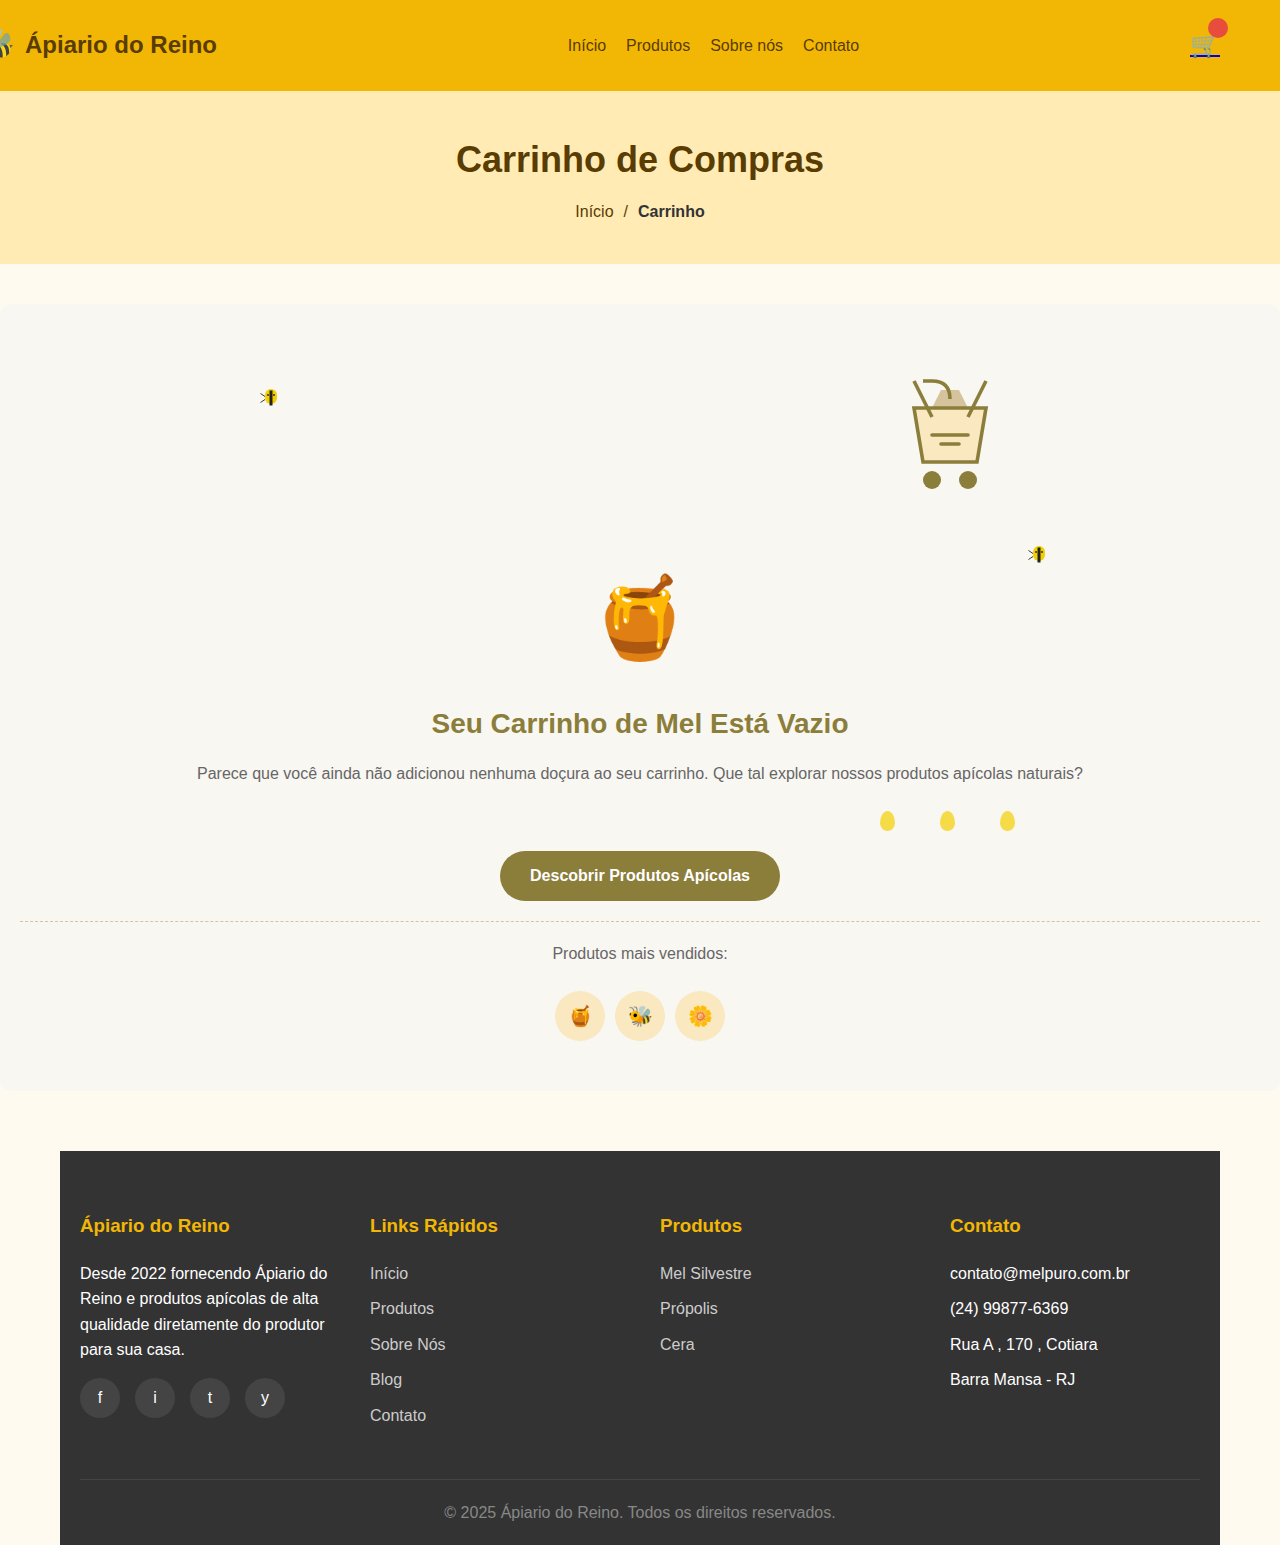
<file: carrinho.html>
<!DOCTYPE html>
<html lang="pt-BR">
<head>
    <meta charset="UTF-8">
    <meta name="viewport" content="width=device-width, initial-scale=1.0">
    <link rel="stylesheet" href="./public/assets/style.css">
    <link rel="stylesheet" href="./public/assets/carrinho_vazio.css">
    <script src="./public/script/whatsapp_checkout.js" defer></script>
    <script src="./public/script/carrinho.js" defer></script>
    <script src="./public/script/add_check.js" defer></script>
    <title>Carrinho de Compras - Ápiario do Reino</title>
</head>
<body>
    <header>
        <div class="container">
            <nav>
                <a href="index.html" class="logo">
                    <span class="logo-icon">🐝</span>
                    <span>Ápiario do Reino</span>
                </a>
                <ul class="nav-links">
                    <li><a href="index.html">Início</a></li>
                    <li><a href="produto.html">Produtos</a></li>
                    <li><a href="sobre.html">Sobre nós</a></li>
                    <li><a href="contatos.html">Contato</a></li>
                </ul>
                <div class="cart-icon">
                    <a href="carrinho.html">🛒</a>
                    <span class="cart-count"></span>
                </div>
            </nav>
        </div>
    </header>

    <section class="page-header">
        <div class="container">
            <h1>Carrinho de Compras</h1>
            <ul class="breadcrumb">
                <li><a href="index.html">Início</a></li>
                <li class="separator">/</li>
                <li class="current">Carrinho</li>
            </ul>
        </div>
    </section>

    <div class="cart-empty">
        <div class="bee-decoration" style="top: 10%; left: 20%;"></div>
        <div class="bee-decoration" style="top: 30%; left: 80%;"></div>
        
        <div class="empty-cart-image"></div>
        <div class="cart-empty-icon">🍯</div>
        
        <h2>Seu Carrinho de Mel Está Vazio</h2>
        <p>Parece que você ainda não adicionou nenhuma doçura ao seu carrinho. Que tal explorar nossos produtos apícolas naturais?</p>
        
        <div class="honey-drops">
            <div class="honey-drop"></div>
            <div class="honey-drop"></div>
            <div class="honey-drop"></div>
        </div>
        
        <a href="produto.html" class="explore-button">Descobrir Produtos Apícolas</a>
        
        <div class="suggestions-after-empty">
            <p>Produtos mais vendidos:</p>
            <div style="display: flex; gap: 10px; justify-content: center; margin-top: 15px;">
                <div style="border-radius: 50%; width: 50px; height: 50px; background-color: #f9e8c0; display: flex; align-items: center; justify-content: center; font-size: 20px;">🍯</div>
                <div style="border-radius: 50%; width: 50px; height: 50px; background-color: #f9e8c0; display: flex; align-items: center; justify-content: center; font-size: 20px;">🐝</div>
                <div style="border-radius: 50%; width: 50px; height: 50px; background-color: #f9e8c0; display: flex; align-items: center; justify-content: center; font-size: 20px;">🌼</div>
            </div>
        </div>
    </div>


    <div class="container">
        <!-- Cart with Items -->
        <div class="cart-container">
            <div class="cart-header">
                <div>Produto</div>
                <div>Descrição</div>
                <div>Preço</div>
                <div>Quantidade</div>
                <div>Subtotal</div>
                <div></div>
            </div>
            <div class="cart-items">
            </div>

        <!-- Cart Summary -->
        <div class="cart-summary">
            <h2 class="summary-title">Resumo da Compra</h2>
            <div class="summary-row">
                <div class="cart-summary">
                        <div class="summary-row">
                            <div class="summary-label">Subtotal (0 itens)</div>
                        </div>
                    </div>
                <div class="summary-value">R$ 0,00</div>
            </div>
            <div class="summary-row">
                <div class="summary-label">Frete</div>
                <div class="summary-value">Calculado no checkout</div>
            </div>
            <div class="summary-row summary-total">
                <div class="summary-label">Total</div>
                <div class="summary-value">R$ 0,00</div>
            </div>
            <button class="checkout-btn">Finalizar Compra</button>
            
            <div class="coupon-section">
                <h3 class="coupon-title">Cupom de Desconto</h3>
                <p>Se você tem um cupom de desconto, aplique-o abaixo.</p>
                <div class="coupon-form">
                    <input type="text" class="coupon-input" placeholder="Código do cupom">
                    <button class="apply-coupon">Aplicar</button>
                </div>
            </div>
        </div>

        <!-- You May Also Like Section -->
        <section class="suggestions">
            <h2 class="suggestions-title">Você Também Pode Gostar</h2>
            <div class="suggestions-grid">
                <div class="product-card">
                    <div class="product-img">
                        <img src="public/assets/mel.jpg" alt="Mel de Laranjeira">
                    </div>
                    <div class="product-content">
                        <div class="product-category">Mel</div>
                        <h3 class="product-title">Mel Silvestre 500 gr</h3>
                        <div class="price">R$ 25,00</div>
                        <button class="add-to-cart">Adicionar ao Carrinho</button>
                    </div>
                </div>
              <!---  <div class="product-card">
                    <div class="product-img">
                        <img src="/api/placeholder/160/160" alt="Kit Mel e Própolis">
                    </div>
                    <div class="product-content">
                        <div class="product-category">Kit</div>
                        <h3 class="product-title">Kit Mel e Própolis</h3>
                        <div class="price">R$ 75,90</div>
                        <button class="add-to-cart">Adicionar ao Carrinho</button>
                    </div>
                </div>-->
                <div class="product-card">
                    <div class="product-img">
                        <img src="public/assets/propolis_2.avif" alt="Própolis Verde">
                    </div>
                    <div class="product-content">
                        <div class="product-category">Própolis</div>
                        <h3 class="product-title">Extrato de Própolis 20 ml</h3>
                        <div class="price">R$ 12,00</div>
                        <button class="add-to-cart">Adicionar ao Carrinho</button>
                    </div>
                </div>
                <div class="product-card">
                    <div class="product-img">
                        <img src="public/assets/mel_em_favo.jpg" alt="Mel com Favo">
                    </div>
                    <div class="product-content">
                        <div class="product-category">Mel</div>
                        <h3 class="product-title">Mel com Favo 500 gr</h3>
                        <div class="price">R$ 30,00</div>
                        <button class="add-to-cart">Adicionar ao Carrinho</button>
                    </div>
                </div>
            </div>
        </section>
    </div>

    <footer>
        <div class="container">
            <div class="footer-content">
                <div class="footer-col">
                    <h3>Ápiario do Reino</h3>
                    <p>Desde 2022 fornecendo Ápiario do Reino e produtos apícolas de alta qualidade diretamente do produtor para sua casa.</p>
                    <div class="social-links">
                        <a href="#" class="social-icon">f</a>
                        <a href="https://www.instagram.com/apiario_do_reino?igsh=MTNwaXFlam90Y3Zubw==" class="social-icon">i</a>
                        <a href="#" class="social-icon">t</a>
                        <a href="#" class="social-icon">y</a>
                    </div>
                </div>
                <div class="footer-col">
                    <h3>Links Rápidos</h3>
                    <ul class="footer-links">
                        <li><a href="index.html">Início</a></li>
                        <li><a href="produto.html">Produtos</a></li>
                        <li><a href="sobre.html">Sobre Nós</a></li>
                        <li><a href="#">Blog</a></li>
                        <li><a href="contatos.html">Contato</a></li>
                    </ul>
                </div>
                <div class="footer-col">
                    <h3>Produtos</h3>
                    <ul class="footer-links">
                        <li><a href="#">Mel Silvestre</a></li>
                      <!--  <li><a href="#">Mel de Laranjeira</a></li>-->
                        <li><a href="#">Própolis</a></li>
                       <li><a href="#">Cera</a></li>
                      <!--  <li><a href="#">Geleia Real</a></li>-->
                    </ul>
                </div>
                <div class="footer-col">
                    <h3>Contato</h3>
                    <ul class="footer-links">
                        <li>contato@melpuro.com.br</li>
                        <li>(24) 99877-6369</li>
                        <li>Rua A , 170 , Cotiara</li>
                        <li>Barra Mansa  - RJ</li>
                    </ul>
                </div>
            </div>
            <div class="copyright">
                &copy; 2025 Ápiario do Reino. Todos os direitos reservados.
            </div>
        </div>
    </footer>
</body>
</html>
</file>
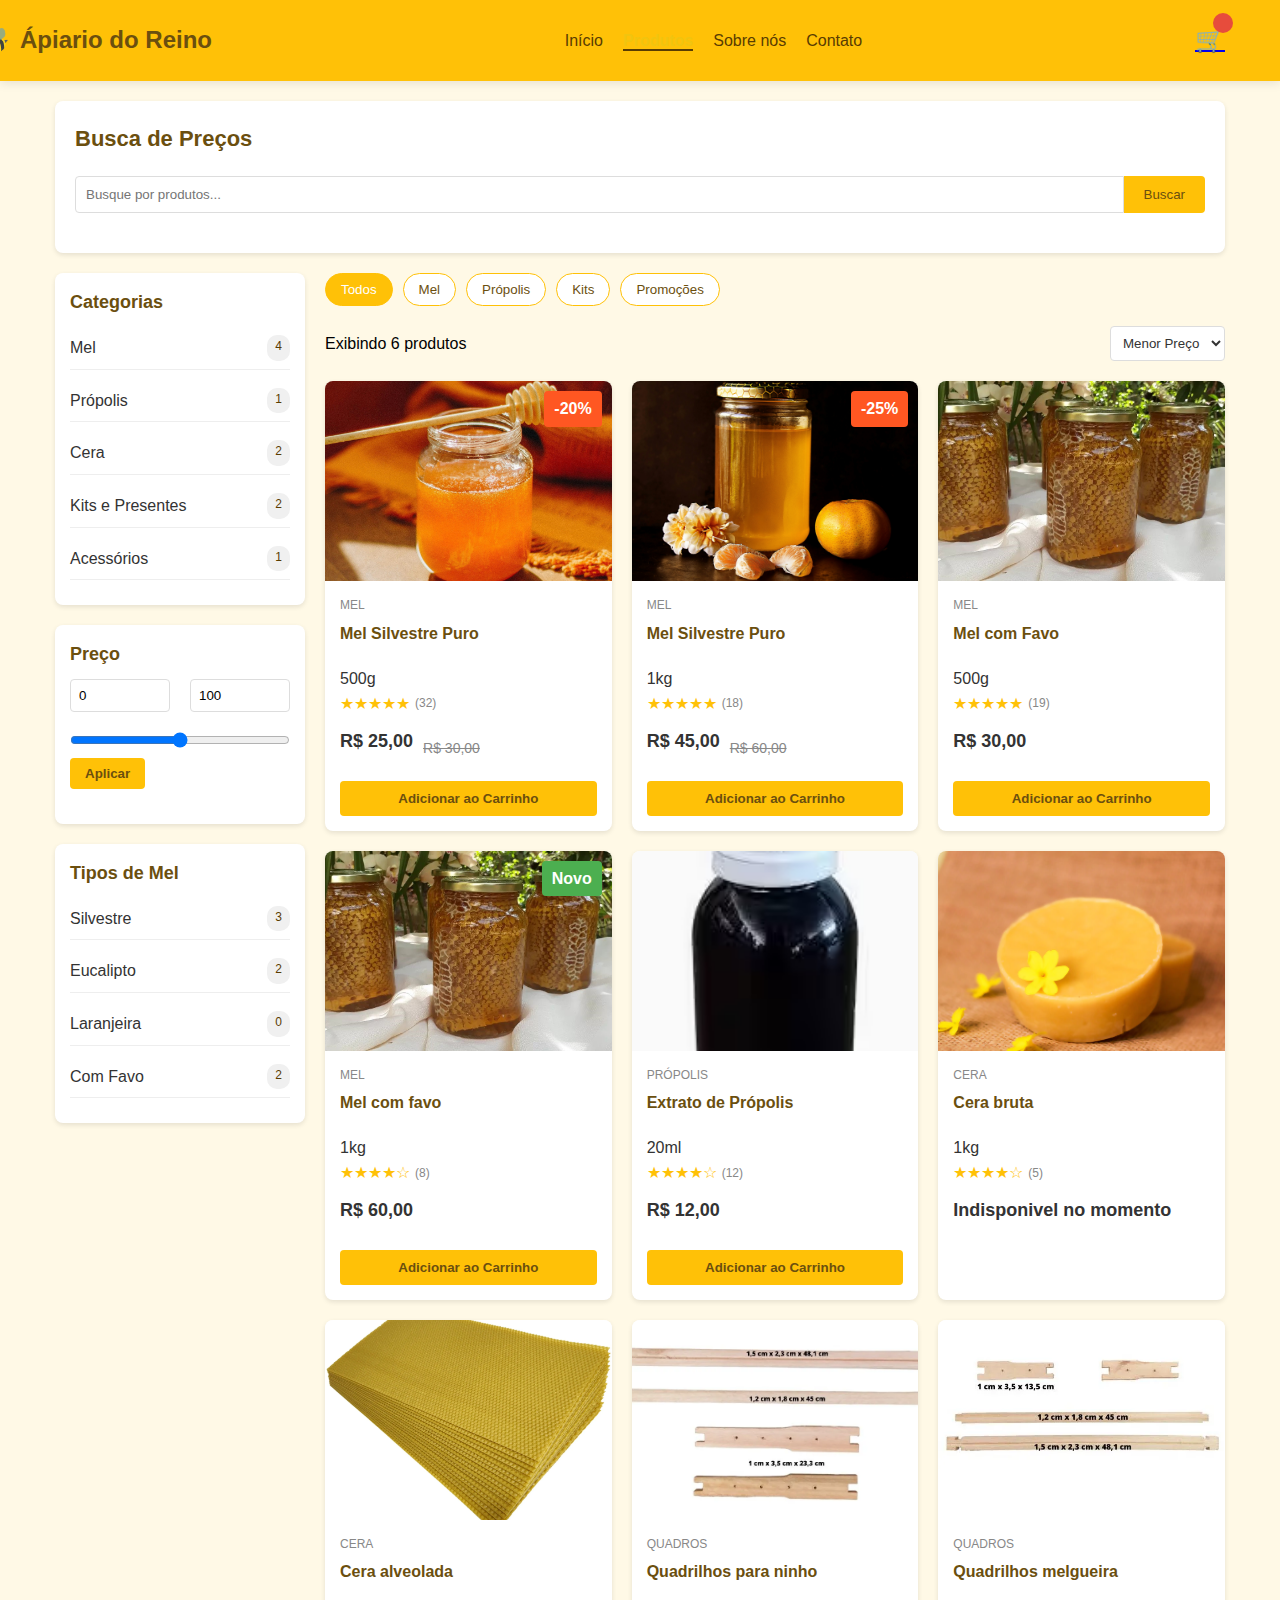
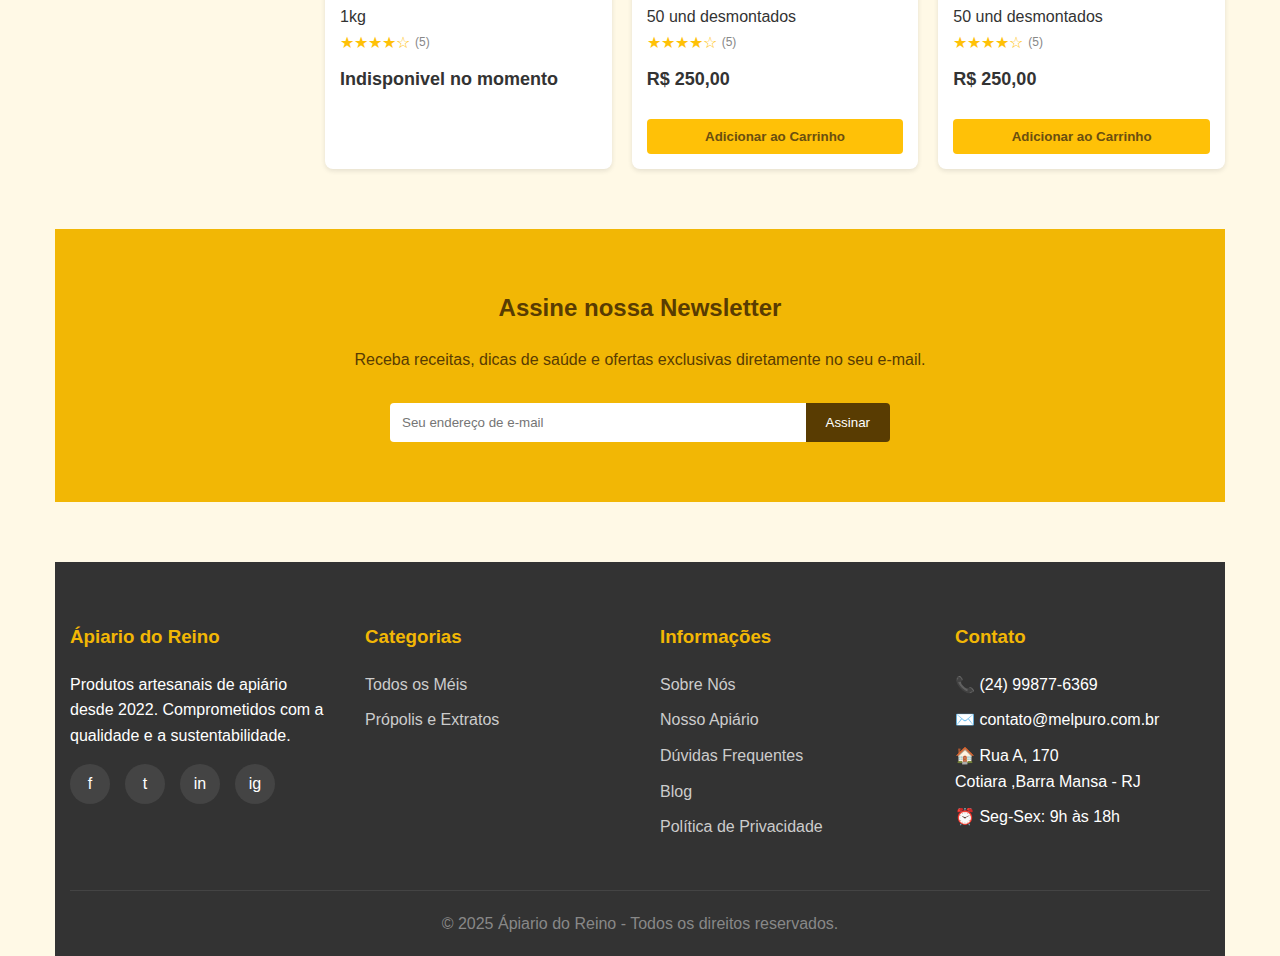
<file: produto.html>
<!DOCTYPE html>
<html lang="pt-BR">

<head>
    <meta charset="UTF-8">
    <meta name="viewport" content="width=device-width, initial-scale=1.0">
    <link rel="stylesheet" href="./public/assets/style.css">
    <link rel="stylesheet" href="./public/assets/page_produto.css">
    <script src="./public/script/carrinho.js" defer></script>
    <script src="./public/script/add_check.js" defer></script>
    <script src="./public/script/busca_produto.js" defer></script>
    <script src="./public/script/filtro_preço.js" defer></script>
    <title>Produtos - Ápiario do Reino</title>
</head>

<body>
    <header>
        <div class="container">
            <nav>
                <div class="logo">
                    <span class="logo-icon">🐝</span>
                    <span>Ápiario do Reino</span>
                </div>
                <ul class="nav-links">
                    <li><a href="index.html">Início</a></li>
                    <li><a href="#" class="active">Produtos</a></li>
                    <li><a href="sobre.html">Sobre nós</a></li>
                    <li><a href="contatos.html">Contato</a></li>
                </ul>
                <div class="cart-icon">
                    <a href="carrinho.html">🛒</a>
                    <span class="cart-count">0</span>
                </div>
            </nav>
        </div>
    </header>
        
    <!-- Main Content -->
    <div class="container">
        <div class="search-section">
            <div class="search-header">
                <h1 class="search-title">Busca de Preços</h1>
            </div>
            <div class="search-bar">
                <input type="text" class="search-input" placeholder="Busque por produtos...">
                <button class="search-button">Buscar</button>
            </div>
        </div>
        
        <div class="content-with-sidebar">
            <!-- Sidebar -->
            <div class="sidebar">
                <div class="sidebar-section">
                    <h2 class="sidebar-title">Categorias</h2>
                    <ul class="category-list">
                        <li class="category-item">
                            <span>Mel</span>
                            <span class="category-count">4</span>
                        </li>
                        <li class="category-item">
                            <span>Própolis</span>
                            <span class="category-count">1</span>
                        </li>
                        <li class="category-item">
                            <span>Cera</span>
                            <span class="category-count">2</span>
                        </li>
                        <li class="category-item">
                            <span>Kits e Presentes</span>
                            <span class="category-count">2</span>
                        </li>
                        <li class="category-item">
                            <span>Acessórios</span>
                            <span class="category-count">1</span>
                        </li>
                    </ul>
                </div>
                
                <div class="sidebar-section">
                    <h2 class="sidebar-title">Preço</h2>
                    <div class="price-range">
                        <div class="price-inputs">
                            <input type="number" class="price-input" placeholder="R$ Min">
                            <input type="number" class="price-input" placeholder="R$ Max">
                        </div>
                        <input type="range" class="price-slider" min="0" max="100" value="50">
                        <button class="apply-button">Aplicar</button>
                    </div>
                </div>
                
                <div class="sidebar-section">
                    <h2 class="sidebar-title">Tipos de Mel</h2>
                    <ul class="category-list">
                        <li class="category-item">
                            <span>Silvestre</span>
                            <span class="category-count">3</span>
                        </li>
                        <li class="category-item">
                            <span>Eucalipto</span>
                            <span class="category-count">2</span>
                        </li>
                        <li class="category-item">
                            <span>Laranjeira</span>
                            <span class="category-count">0</span>
                        </li>
                        <li class="category-item">
                            <span>Com Favo</span>
                            <span class="category-count">2</span>
                        </li>
                    </ul>
                </div>
            </div>
            
            <!-- Main Content -->
            <div class="main-content">
                <div class="filter-section">
                    <button class="filter-button active">Todos</button>
                    <button class="filter-button">Mel</button>
                    <button class="filter-button">Própolis</button>
                    <button class="filter-button">Kits</button>
                    <button class="filter-button">Promoções</button>
                </div>
                
                <div style="display: flex; justify-content: space-between; align-items: center; margin-bottom: 20px;">
                    <span style="color: black;">Exibindo 6 produtos</span>
                    <select class="sort-select">
                        <option value="price-asc">Menor Preço</option>
                        <option value="price-desc">Maior Preço</option>
                        <option value="name-asc">Nome (A-Z)</option>
                        <option value="name-desc">Nome (Z-A)</option>
                        <option value="rating">Avaliações</option>
                    </select>
                </div>
                
                <div class="results-grid">
                    <!-- Product 1 -->
                    <div class="product-card">
                        <div class="discount-badge">-20%</div>
                        <img src="public/assets/mel.jpg" alt="Mel Silvestre" class="product-image">
                        <div class="product-details">
                            <div class="product-category">MEL</div>
                            <h3 class="product-title">Mel Silvestre Puro</h3>
                            <div>500g</div>
                            <div class="product-rating">
                                <div class="stars">★★★★★</div>
                                <div class="rating-count">(32)</div>
                            </div>
                            <div class="product-price">
                                <div class="price">R$ 25,00</div>
                                <div class="old-price">R$ 30,00</div>
                            </div>
                            <button class="add-to-cart">Adicionar ao Carrinho</button>
                        </div>
                    </div>
                    
                    <!-- Product 2 -->
                    <div class="product-card">
                        <div class="discount-badge">-25%</div>
                        <img src="public/assets/mel_1kg.jpg" alt="Mel Silvestre Premium" class="product-image">
                        <div class="product-details">
                            <div class="product-category">MEL</div>
                            <h3 class="product-title">Mel Silvestre Puro</h3>
                            <div>1kg</div>
                            <div class="product-rating">
                                <div class="stars">★★★★★</div>
                                <div class="rating-count">(18)</div>
                            </div>
                            <div class="product-price">
                                <div class="price">R$ 45,00</div>
                                <div class="old-price">R$ 60,00</div>
                            </div>
                            <button class="add-to-cart">Adicionar ao Carrinho</button>
                        </div>
                    </div>
                    
                    <!-- Product 3 -->
                    <div class="product-card">
                        <img src="public/assets/mel_em_favo.jpg" alt="Mel com Favo" class="product-image">
                        <div class="product-details">
                            <div class="product-category">MEL</div>
                            <h3 class="product-title">Mel com Favo</h3>
                            <div>500g</div>
                            <div class="product-rating">
                                <div class="stars">★★★★★</div>
                                <div class="rating-count">(19)</div>
                            </div>
                            <div class="product-price">
                                <div class="price">R$ 30,00</div>
                            </div>
                            <button class="add-to-cart">Adicionar ao Carrinho</button>
                        </div>
                    </div>
                    
                    
                    <!-- Product 4 -->
                    <div class="product-card">
                        <div class="new-badge">Novo</div>
                        <img src="public/assets/mel_em_favo.jpg" alt="Mel com favo 1kg" class="product-image">
                        <div class="product-details">
                            <div class="product-category">MEL</div>
                            <h3 class="product-title">Mel com favo</h3>
                            <div>1kg</div>
                            <div class="product-rating">
                                <div class="stars">★★★★☆</div>
                                <div class="rating-count">(8)</div>
                            </div>
                            <div class="product-price">
                                <div class="price">R$ 60,00</div>
                            </div>
                            <button class="add-to-cart">Adicionar ao Carrinho</button>
                        </div>
                    </div>

                               <!-- Product 5 -->
                    <div class="product-card">
                        <img src="public/assets/propolis_2.avif" alt="Própolis" class="product-image">
                        <div class="product-details">
                            <div class="product-category">PRÓPOLIS</div>
                            <h3 class="product-title">Extrato de Própolis</h3>
                            <div>20ml</div>
                            <div class="product-rating">
                                <div class="stars">★★★★☆</div>
                                <div class="rating-count">(12)</div>
                            </div>
                            <div class="product-price">
                                <div class="price">R$ 12,00</div>
                            </div>
                            <button class="add-to-cart">Adicionar ao Carrinho</button>
                        </div>
                    </div>
                    
                    <!-- Product 6 -->
                    <div class="product-card">
                        <img src="public/assets/cera_bruta_2.webp" alt="Cera bruta" class="product-image">
                        <div class="product-details">
                            <div class="product-category">CERA</div>
                            <h3 class="product-title">Cera bruta</h3>
                            <div>1kg</div>
                            <div class="product-rating">
                                <div class="stars">★★★★☆</div>
                                <div class="rating-count">(5)</div>
                            </div>
                            <div class="product-price">
                                <div class="price">Indisponivel no momento</div>
                            </div>
                          <!--- <button class="add-to-cart">Adicionar ao Carrinho</button> -->
                        </div>
                    </div>
                    <div class="product-card">
                        <img src="public/assets/cera_aveolada.webp" alt="Cera alveolada" class="product-image">
                        <div class="product-details">
                            <div class="product-category">CERA</div>
                            <h3 class="product-title">Cera alveolada</h3>
                            <div>1kg</div>
                            <div class="product-rating">
                                <div class="stars">★★★★☆</div>
                                <div class="rating-count">(5)</div>
                            </div>
                            <div class="product-price">
                                <div class="price">Indisponivel no momento</div>
                            </div>
                          <!---  <button class="add-to-cart">Adicionar ao Carrinho</button>-->
                        </div>
                    </div>
                    <div class="product-card">
                        <img src="public/assets/quadrilhos_ninho.webp" alt="Quadrilhos" class="product-image">
                        <div class="product-details">
                            <div class="product-category">QUADROS</div>
                            <h3 class="product-title">Quadrilhos para ninho</h3>
                            <div>50 und desmontados</div>
                            <div class="product-rating">
                                <div class="stars">★★★★☆</div>
                                <div class="rating-count">(5)</div>
                            </div>
                            <div class="product-price">
                                <div class="price">R$ 250,00</div>
                            </div>
                            <button class="add-to-cart">Adicionar ao Carrinho</button>
                    </div>
                </div> 
                <div class="product-card">
                    <img src="public/assets/quadrilhos_melgueira.webp" alt="Quadrilhos" class="product-image">
                    <div class="product-details">
                        <div class="product-category">QUADROS</div>
                        <h3 class="product-title">Quadrilhos melgueira</h3>
                        <div>50 und desmontados</div>
                        <div class="product-rating">
                            <div class="stars">★★★★☆</div>
                            <div class="rating-count">(5)</div>
                        </div>
                        <div class="product-price">
                            <div class="price">R$ 250,00</div>
                        </div>
                        <button class="add-to-cart">Adicionar ao Carrinho</button>
                </div>
            </div> 
                <!-- Pagination -->
                <!-- <div class="pagination">
                    <button class="pagination-button active">1</button>
                    <button class="pagination-button">2</button>
                    <button class="pagination-button">3</button>
                    <button class="pagination-button">></button>
                </div> -->
            </div>
        </div>
    </div>

        <!-- Seção Newsletter -->
        <section class="newsletter">
            <div class="container">
                <h2>Assine nossa Newsletter</h2>
                <p>Receba receitas, dicas de saúde e ofertas exclusivas diretamente no seu e-mail.</p>
                <form class="newsletter-form">
                    <input type="email" class="newsletter-input" placeholder="Seu endereço de e-mail">
                    <button type="submit" class="newsletter-btn">Assinar</button>
                </form>
            </div>
        </section>

        <footer>
            <div class="container">
                <div class="footer-content">
                    <div class="footer-col">
                        <h3>Ápiario do Reino</h3>
                        <p>Produtos artesanais de apiário desde 2022. Comprometidos com a qualidade e a sustentabilidade.</p>
                        <div class="social-links">
                            <a href="#" class="social-icon">f</a>
                            <a href="#" class="social-icon">t</a>
                            <a href="#" class="social-icon">in</a>
                            <a href="https://www.instagram.com/apiario_do_reino?igsh=MTNwaXFlam90Y3Zubw==" class="social-icon">ig</a>
                        </div>
                    </div>
                    <div class="footer-col">
                        <h3>Categorias</h3>

                        <ul class="footer-links">
                            <li><a href="produto.html">Todos os Méis</a></li>
                            <li><a href="produto.html">Própolis e Extratos</a></li>
                            <!---<li><a href="#">Pólen e Geleia Real</a></li>--->
                            <!---<li><a href="#">Kits e Presentes</a></li>--->
                        </ul>
                    </div>
                    <div class="footer-col">
                        <h3>Informações</h3>
                        <ul class="footer-links">
                            <li><a href="sobre.html">Sobre Nós</a></li>
                            <li><a href="sobre.html">Nosso Apiário</a></li>
                            <li><a href="#">Dúvidas Frequentes</a></li>
                            <li><a href="#">Blog</a></li>
                            <li><a href="#">Política de Privacidade</a></li>
                        </ul>
                    </div>
                    <div class="footer-col">
                        <h3>Contato</h3>
                        <ul class="footer-links">
                            <li>📞 (24) 99877-6369</li>
                            <li>✉️ contato@melpuro.com.br</li>
                            <li>🏠 Rua A, 170<br>Cotiara ,Barra Mansa - RJ</li>
                            <li>⏰ Seg-Sex: 9h às 18h</li>
                        </ul>
                    </div>
                </div>
                <div class="copyright">
                    &copy; 2025 Ápiario do Reino - Todos os direitos reservados.
                </div>
            </div>
        </footer>
</body>

</html>
</file>
<file: public/assets/style.css>
:root {
            --primary: #f2b705;
            --secondary: #593c02;
            --light: #fffaef;
            --dark: #333333;
            --accent: #ff7b00;
        }

        * {
            box-sizing: border-box;
            margin: 0;
            padding: 0;
        }

        body {
            font-family: 'Segoe UI', Tahoma, Geneva, Verdana, sans-serif;
            background-color: var(--light);
            color: var(--dark);
            line-height: 1.6;
        }
        /* Destacar link ativo no menu de navegação */
        .nav-links .active {
            color: #f1c40f;
            font-weight: bold;
        }

        .container {
            max-width: 1200px;
            margin: 0 auto;
            padding: 0 20px;
        }

        header {
            background-color: var(--primary);
            padding: 20px 0;
            box-shadow: 0 2px 10px rgba(0, 0, 0, 0.1);
        }

        nav {
            display: flex;
            justify-content: space-between;
            align-items: center;
        }

        .logo {
            font-size: 24px;
            font-weight: bold;
            color: var(--secondary);
            display: flex;
            align-items: center;
            margin-left: -85px;
        }

        .logo-icon {
            margin-right: 15px;
            font-size: 32px;
        }

        .nav-links {
            display: flex;
            justify-content: center;
            align-items: center;
            list-style: none;
            padding: 0;
        }

        .nav-links li {
            margin-left: 20px;  
        }

        .nav-links a {
            text-decoration: none;
            color: var(--secondary);
            font-weight: 500;
            transition: all 0.3s ease;
        }

        .nav-links a:hover {
            color: var(--dark);
        }

        .cart-icon {
            font-size: 24px;
            position: relative;
        }

        .cart-count {
            position: absolute;
            top: -10px;
            right: -10px;
            background-color: var(--accent);
            color: white;
            border-radius: 50%;
            width: 20px;
            height: 20px;
            display: flex;
            justify-content: center;
            align-items: center;
            font-size: 12px;
        }

        .hero {
            background-image: url('/api/placeholder/1200/400');
            background-size: cover;
            background-position: center;
            height: 400px;
            display: flex;
            justify-content: center;
            align-items: center;
            text-align: center;
            color: white;
            margin-bottom: 40px;
            position: relative;
        }

        .hero::after {
            content: '';
            position: absolute;
            top: 0;
            left: 0;
            width: 100%;
            height: 100%;
            background-color: rgba(0, 0, 0, 0.4);
            z-index: 1;
        }

        .hero-content {
            position: relative;
            z-index: 2;
        }

        .hero h1 {
            font-size: 48px;
            margin-bottom: 20px;
            text-shadow: 2px 2px 4px rgba(0, 0, 0, 0.5);
        }

        .hero p {
            font-size: 20px;
            max-width: 600px;
            margin: 0 auto;
            margin-bottom: 30px;
        }

        .btn {
            display: inline-block;
            background-color: var(--primary);
            color: var(--secondary);
            padding: 12px 24px;
            border-radius: 4px;
            text-decoration: none;
            font-weight: bold;
            transition: all 0.3s ease;
        }

        .btn:hover {
            background-color: var(--accent);
            color: white;
            transform: translateY(-2px);
        }

        .section-title {
            text-align: center;
            margin-bottom: 40px;
            color: var(--secondary);
            position: relative;
        }

        .section-title::after {
            content: '';
            display: block;
            width: 60px;
            height: 4px;
            background-color: var(--primary);
            margin: 10px auto 0;
        }

        .categories {
            display: flex;
            justify-content: center;
            flex-wrap: wrap;
            gap: 20px;
            margin-bottom: 60px;
        }

        .category-card {
            background-color: white;
            border-radius: 8px;
            overflow: hidden;
            width: 250px;
            box-shadow: 0 4px 10px rgba(0, 0, 0, 0.1);
            transition: all 0.3s ease;
            text-align: center;
            cursor: pointer;
        }

        .category-card:hover {
            transform: translateY(-5px);
            box-shadow: 0 10px 20px rgba(0, 0, 0, 0.15);
        }

        .category-img {
            height: 150px;
            background-color: #f5f5f5;
            display: flex;
            justify-content: center;
            align-items: center;
        }

        .category-img img {
            max-width: 90%;
            max-height: 90%;
        }

        .category-content {
            padding: 15px;
        }

        .category-card h3 {
            margin-bottom: 5px;
            color: var(--secondary);
        }

        .products {
            display: grid;
            grid-template-columns: repeat(auto-fill, minmax(280px, 1fr));
            gap: 30px;
            margin-bottom: 60px;
        }

        .product-card {
            background-color: white;
            border-radius: 8px;
            overflow: hidden;
            box-shadow: 0 4px 10px rgba(0, 0, 0, 0.1);
            transition: all 0.3s ease;
        }

        .product-card:hover {
            transform: translateY(-5px);
            box-shadow: 0 10px 20px rgba(0, 0, 0, 0.15);
        }

        .product-img {
            height: 200px;
            background-color:white;
            display: flex;
            justify-content: center;
            align-items: center;
            position: relative;
        }

        .product-img img {
            max-width: 90%;
            max-height: 90%;
        }

        .sale-badge {
            position: absolute;
            top: 10px;
            right: 10px;
            background-color: var(--accent);
            color: white;
            padding: 5px 10px;
            border-radius: 4px;
            font-size: 14px;
            font-weight: bold;
        }

        .product-content {
            padding: 20px;
        }

        .product-category {
            font-size: 14px;
            color: #777;
            margin-bottom: 5px;
        }

        .product-title {
            font-size: 18px;
            margin-bottom: 10px;
            color: var(--secondary);
        }

        .rating {
            color: var(--primary);
            margin-bottom: 10px;
        }

        .price {
            font-size: 20px;
            font-weight: bold;
            margin-bottom: 15px;
            color: var(--secondary);
            display: flex;
            align-items: center;
        }

        .original-price {
            text-decoration: line-through;
            color: #999;
            font-size: 16px;
            margin-left: 10px;
            font-weight: normal;
        }

        .add-to-cart {
            width: 100%;
            padding: 10px;
            background-color: var(--primary);
            color: var(--secondary);
            border: none;
            border-radius: 4px;
            font-weight: bold;
            cursor: pointer;
            transition: all 0.3s ease;
        }

        .add-to-cart:hover {
            background-color: var(--accent);
            color: white;
        }

        .benefits {
            display: flex;
            justify-content: space-between;
            flex-wrap: wrap;
            gap: 20px;
            margin-bottom: 60px;
            text-align: center;
        }

        .benefit {
            flex: 1;
            min-width: 200px;
            padding: 20px;
        }

        .benefit-icon {
            font-size: 40px;
            color: var(--primary);
            margin-bottom: 15px;
        }

        .benefit h3 {
            margin-bottom: 10px;
            color: var(--secondary);
        }

        .newsletter {
            background-color: var(--primary);
            padding:60px 0;
            text-align: center;
            margin-bottom: 0px !important;
            
        }

        .newsletter h2 {
            color: var(--secondary);
            margin-bottom: 20px;
        }

        .newsletter p {
            max-width: 600px;
            margin: 0 auto;
            margin-bottom: 30px;
            color: var(--secondary);
        }

        .newsletter-form {
            display: flex;
            max-width: 500px;
            margin: 0 auto;
        }

        .newsletter-input {
            flex: 1;
            padding: 12px;
            border: none;
            border-radius: 4px 0 0 4px;
        }

        .newsletter-btn {
            background-color: var(--secondary);
            color: white;
            border: none;
            padding: 0 20px;
            border-radius: 0 4px 4px 0;
            cursor: pointer;
        }

        footer {
            background-color: var(--dark);
            color: white;
            padding: 60px 0px 20px;
        }

        .footer-content {
            display: flex;
            flex-wrap: wrap;
            justify-content: space-between;
            gap: 40px;
            margin-bottom: 40px;
        }

        .footer-col {
            flex: 1;
            min-width: 200px;
        }

        .footer-col h3 {
            margin-bottom: 20px;
            color: var(--primary);
        }

        .footer-links {
            list-style: none;
        }

        .footer-links li {
            margin-bottom: 10px;
        }

        .footer-links a {
            color: #ccc;
            text-decoration: none;
            transition: all 0.3s ease;
        }

        .footer-links a:hover {
            color: var(--primary);
        }

        .social-links {
            display: flex;
            gap: 15px;
        }

        .social-icon {
            width: 40px;
            height: 40px;
            background-color: #444;
            border-radius: 50%;
            display: flex;
            justify-content: center;
            align-items: center;
            transition: all 0.3s ease;
        }

        .social-icon:hover {
            background-color: var(--primary);
            transform: translateY(-3px);
        }

        .copyright {
            text-align: center;
            padding-top: 20px;
            border-top: 1px solid #444;
            color: #888;
        }

        @media (max-width: 768px) {
            .hero h1 {
                font-size: 36px;
            }
            .categories, .benefits {
                justify-content: center;
            }
            .newsletter-form {
                flex-direction: column;
            }
            .newsletter-input, .newsletter-btn {
                width: 100%;
                border-radius: 4px;
                margin-bottom: 10px;
            }
        }


/* produtos */

:root {
    --primary: #f2b705;
    --secondary: #593c02;
    --light: #fffaef;
    --dark: #333333;
    --accent: #ff7b00;
    --light-accent: #fff6e0;
    --medium-accent: #ffebb3;
}

* {
    box-sizing: border-box;
    margin: 0;
    padding: 0;
}

body {
    font-family: 'Segoe UI', Tahoma, Geneva, Verdana, sans-serif;
    background-color: var(--light);
    color: var(--dark);
    line-height: 1.6;
}

.container {
    max-width: 1200px;
    margin: 0 auto;
    padding: 0 20px;
}

header {
    background-color: var(--primary);
    padding: 20px 0;
    box-shadow: 0 2px 10px rgba(0, 0, 0, 0.1);
}

nav {
    display: flex;
    justify-content: space-between;
    align-items: center;
}

.logo {
    font-size: 24px;
    font-weight: bold;
    color: var(--secondary);
    display: flex;
    align-items: center;
    text-decoration: none;
}

.logo-icon {
    margin-right: 10px;
    font-size: 32px;
}

.nav-links {
    display: flex;
    list-style: none;
}

.nav-links li {
    margin-left: 20px;
}

.nav-links a {
    text-decoration: none;
    color: var(--secondary);
    font-weight: 500;
    transition: all 0.3s ease;
}

.nav-links a:hover {
    color: var(--dark);
}

.nav-links a.active {
    border-bottom: 2px solid var(--secondary);
}

.cart-icon {
    font-size: 24px;
    position: relative;
    cursor: pointer;
}

.cart-count {
    position: absolute;
    top: -10px;
    right: -10px;
    background-color: var(--accent);
    color: white;
    border-radius: 50%;
    width: 20px;
    height: 20px;
    display: flex;
    justify-content: center;
    align-items: center;
    font-size: 12px;
}

.page-header {
    background-color: var(--medium-accent);
    padding: 40px 0;
    margin-bottom: 40px;
    text-align: center;
}

.page-header h1 {
    color: var(--secondary);
    font-size: 36px;
    margin-bottom: 10px;
}

.breadcrumb {
    display: flex;
    justify-content: center;
    list-style: none;
}

.breadcrumb li {
    margin: 0 5px;
}

.breadcrumb a {
    color: var(--secondary);
    text-decoration: none;
}

.breadcrumb .separator {
    color: var(--secondary);
}

.breadcrumb .current {
    font-weight: 600;
}

.product-controls {
    display: flex;
    justify-content: space-between;
    align-items: center;
    margin-bottom: 30px;
    flex-wrap: wrap;
    gap: 15px;
}

.filter-section {
    flex: 1;
    min-width: 300px;
}

.sort-section {
    min-width: 200px;
}

.filter-container {
    display: flex;
    flex-wrap: wrap;
    gap: 10px;
}

.filter-btn {
    background-color: var(--light-accent);
    border: 1px solid var(--primary);
    border-radius: 20px;
    padding: 5px 15px;
    font-size: 14px;
    cursor: pointer;
    transition: all 0.3s ease;
    color: var(--secondary);
}

.filter-btn:hover, .filter-btn.active {
    background-color: var(--primary);
    color: var(--secondary);
}

.sort-select {
    padding: 8px 12px;
    border: 1px solid var(--primary);
    border-radius: 4px;
    background-color: white;
    color: var(--secondary);
}

.content-wrapper {
    display: flex;
    flex-wrap: wrap;
    gap: 30px;
}

.sidebar {
    flex: 0 0 250px;
}

.main-content {
    flex: 1;
    min-width: 300px;
}

.category-item {
    display: flex;
    justify-content: space-between;
    padding: 8px 0;
    border-bottom: 1px solid #eee;
}

.category-list {
    list-style: none;
}
.category-list li {
    margin-bottom: 10px;
}

.category-list a {
    color: var(--dark);
    text-decoration: none;
    display: flex;
    justify-content: space-between;
    transition: all 0.3s ease;
}

.category-list a:hover {
    color: var(--accent);
}

.category-count {
    background-color: var(--light-accent);
    color: var(--secondary);
    border-radius: 20px;
    padding: 2px 8px;
    font-size: 12px;
}

.price-filter {
    background-color: white;
    border-radius: 8px;
    padding: 20px;
    box-shadow: 0 2px 10px rgba(0, 0, 0, 0.05);
    margin-bottom: 20px;
}

.price-slider {
    width: 100%;
    margin: 10px 0;
}

.price-inputs {
    display: flex;
    justify-content: space-between;
    margin-bottom: 15px;
}

.price-input {
    width: 45%;
    padding: 5px;
    border: 1px solid #ddd;
    border-radius: 4px;
}

.filter-apply {
    background-color: var(--primary);
    color: var(--secondary);
    border: none;
    padding: 8px 16px;
    border-radius: 4px;
    cursor: pointer;
    font-weight: 600;
    transition: all 0.3s ease;
    width: 100%;
}

.filter-apply:hover {
    background-color: var(--accent);
    color: white;
}

.products-grid {
    display: grid;
    grid-template-columns: repeat(auto-fill, minmax(250px, 1fr));
    gap: 20px;
    margin-bottom: 40px;
}

.product-card {
    background-color: white;
    border-radius: 8px;
    overflow: hidden;
    box-shadow: 0 2px 10px rgba(0, 0, 0, 0.05);
    transition: all 0.3s ease;
    display: flex;
    flex-direction: column;
}

.product-card:hover {
    transform: translateY(-5px);
    box-shadow: 0 10px 20px rgba(0, 0, 0, 0.1);
}

.product-img {
    height: 200px;
    background-color: #f5f5f5;
    display: flex;
    justify-content: center;
    align-items: center;
    position: relative;
}

.product-img img {
    max-width: 90%;
    max-height: 90%;
}

.badge {
    position: absolute;
    top: 10px;
    right: 10px;
    padding: 5px 10px;
    border-radius: 4px;
    font-size: 12px;
    font-weight: 600;
}

.sale-badge {
    background-color: var(--accent);
    color: white;
}

.new-badge {
    background-color: #28a745;
    color: white;
}

.organic-badge {
    background-color: #20c997;
    color: white;
    left: 10px;
    right: auto;
}

.product-content {
    padding: 15px;
    flex-grow: 1;
    display: flex;
    flex-direction: column;
}

.product-category {
    font-size: 12px;
    color: #777;
    margin-bottom: 5px;
    text-transform: uppercase;
}

.product-title {
    font-size: 16px;
    color: var(--secondary);
    margin-bottom: 8px;
    min-height: 40px;
}

.product-weight {
    font-size: 14px;
    color: #666;
    margin-bottom: 8px;
}

.rating {
    color: var(--primary);
    margin-bottom: 10px;
    font-size: 14px;
}

.price {
    font-size: 18px;
    font-weight: bold;
    color: var(--secondary);
    margin-bottom: 15px;
    display: flex;
    align-items: center;
}

.original-price {
    text-decoration: line-through;
    color: #999;
    font-size: 14px;
    margin-left: 8px;
    font-weight: normal;
}

.add-to-cart {
    background-color: var(--primary);
    color: var(--secondary);
    border: none;
    padding: 8px 16px;
    border-radius: 4px;
    cursor: pointer;
    font-weight: 600;
    transition: all 0.3s ease;
    margin-top: auto;
}

.add-to-cart:hover {
    background-color: var(--accent);
    color: white;
}

.pagination {
    display: flex;
    justify-content: center;
    list-style: none;
    margin: 40px 0;
}

.pagination li {
    margin: 0 5px;
}

.pagination a {
    display: flex;
    align-items: center;
    justify-content: center;
    width: 40px;
    height: 40px;
    background-color: white;
    border-radius: 4px;
    color: var(--secondary);
    text-decoration: none;
    font-weight: 600;
    transition: all 0.3s ease;
    border: 1px solid #ddd;
}

.pagination a:hover {
    background-color: var(--light-accent);
    border-color: var(--primary);
}

.pagination .active a {
    background-color: var(--primary);
    color: var(--secondary);
    border-color: var(--primary);
}

.pagination .disabled a {
    color: #ccc;
    cursor: not-allowed;
}

.newsletter {
    background-color: var(--primary);
    padding: 60px 0;
    text-align: center;
    margin-top: 60px;
}

.newsletter h2 {
    color: var(--secondary);
    margin-bottom: 20px;
}

.newsletter p {
    max-width: 600px;
    margin: 0 auto;
    margin-bottom: 30px;
    color: var(--secondary);
}

.newsletter-form {
    display: flex;
    max-width: 500px;
    margin: 0 auto;
}

.newsletter-input {
    flex: 1;
    padding: 12px;
    border: none;
    border-radius: 4px 0 0 4px;
}

.newsletter-btn {
    background-color: var(--secondary);
    color: white;
    border: none;
    padding: 0 20px;
    border-radius: 0 4px 4px 0;
    cursor: pointer;
}

footer {
    background-color: var(--dark);
    color: white;
    padding: 60px 0 20px;
    margin-top: 60px;
}

.footer-content {
    display: flex;
    flex-wrap: wrap;
    justify-content: space-between;
    gap: 40px;
    margin-bottom: 40px;
}

.footer-col {
    flex: 1;
    min-width: 200px;
}

.footer-col h3 {
    margin-bottom: 20px;
    color: var(--primary);
}

.footer-links {
    list-style: none;
}

.footer-links li {
    margin-bottom: 10px;
}

.footer-links a {
    color: #ccc;
    text-decoration: none;
    transition: all 0.3s ease;
}

.footer-links a:hover {
    color: var(--primary);
}

.social-links {
    display: flex;
    gap: 15px;
    margin-top: 15px;
}

.social-icon {
    width: 40px;
    height: 40px;
    background-color: #444;
    border-radius: 50%;
    display: flex;
    justify-content: center;
    align-items: center;
    transition: all 0.3s ease;
    text-decoration: none;
    color: white;
}

.social-icon:hover {
    background-color: var(--primary);
    transform: translateY(-3px);
}

.copyright {
    text-align: center;
    padding-top: 20px;
    border-top: 1px solid #444;
    color: #888;
}

.empty-state {
    text-align: center;
    padding: 40px 0;
    background-color: white;
    border-radius: 8px;
    display: none;
}

.empty-icon {
    font-size: 48px;
    color: #ddd;
    margin-bottom: 20px;
}

@media (max-width: 768px) {
    .content-wrapper {
        flex-direction: column;
    }
    .sidebar {
        flex: none;
        width: 100%;
    }
    .products-grid {
        grid-template-columns: repeat(auto-fill, minmax(160px, 1fr));
    }
    .product-title {
        font-size: 14px;
        min-height: 50px;
    }
    .newsletter-form {
        flex-direction: column;
    }
    .newsletter-input, .newsletter-btn {
        width: 100%;
        border-radius: 4px;
        margin-bottom: 10px;
    }
    .pagination a {
        width: 35px;
        height: 35px;
    }
}

/* Fim produtos */

/* Carrinho */

:root {
    --primary: #f2b705;
    --secondary: #593c02;
    --light: #fffaef;
    --dark: #333333;
    --accent: #ff7b00;
    --light-accent: #fff6e0;
    --medium-accent: #ffebb3;
    --gray: #f5f5f5;
    --border-color: #e0e0e0;
}

* {
    box-sizing: border-box;
    margin: 0;
    padding: 0;
}

body {
    font-family: 'Segoe UI', Tahoma, Geneva, Verdana, sans-serif;
    background-color: var(--light);
    color: var(--dark);
    line-height: 1.6;
}

.container {
    max-width: 1200px;
    margin: 0 auto;
    padding: 0 20px;
}

header {
    background-color: var(--primary);
    padding: 20px 0;
    box-shadow: 0 2px 10px rgba(0, 0, 0, 0.1);
}

nav {
    display: flex;
    justify-content: space-between;
    align-items: center;
}

.logo {
    font-size: 24px;
    font-weight: bold;
    color: var(--secondary);
    display: flex;
    align-items: center;
    text-decoration: none;
}

.logo-icon {
    margin-right: 10px;
    font-size: 32px;
}

.nav-links {
    display: flex;
    list-style: none;
}

.nav-links li {
    margin-left: 20px;
}

.nav-links a {
    text-decoration: none;
    color: var(--secondary);
    font-weight: 500;
    transition: all 0.3s ease;
}

.nav-links a:hover {
    color: var(--dark);
}

.nav-links a.active {
    border-bottom: 2px solid var(--secondary);
}

.cart-icon {
    font-size: 24px;
    position: relative;
    cursor: pointer;
}

.cart-count {
    position: absolute;
    top: -10px;
    right: -10px;
    background-color: var(--accent);
    color: white;
    border-radius: 50%;
    width: 20px;
    height: 20px;
    display: flex;
    justify-content: center;
    align-items: center;
    font-size: 12px;
}

/* Mini Cart Styles */
.mini-cart {
    position: absolute;
    top: 40px;
    right: 0;
    width: 300px;
    background-color: white;
    border-radius: 8px;
    box-shadow: 0 5px 15px rgba(0, 0, 0, 0.1);
    padding: 15px;
    display: none;
    z-index: 100;
}

.mini-cart.active {
    display: block;
}

.mini-cart-header {
    display: flex;
    justify-content: space-between;
    align-items: center;
    margin-bottom: 10px;
    padding-bottom: 10px;
    border-bottom: 1px solid var(--border-color);
}

.mini-cart-header h3 {
    color: var(--secondary);
    font-size: 16px;
}

.mini-cart-count {
    background-color: var(--accent);
    color: white;
    border-radius: 50%;
    width: 20px;
    height: 20px;
    display: flex;
    justify-content: center;
    align-items: center;
    font-size: 12px;
}

.mini-cart-items {
    max-height: 250px;
    overflow-y: auto;
}

.mini-cart-item {
    display: flex;
    margin-bottom: 10px;
    padding-bottom: 10px;
    border-bottom: 1px solid var(--border-color);
}

.mini-cart-img {
    width: 50px;
    height: 50px;
    border-radius: 4px;
    background-color: var(--gray);
    margin-right: 10px;
}

.mini-cart-info {
    flex: 1;
}

.mini-cart-title {
    font-size: 14px;
    font-weight: 500;
    color: var(--secondary);
    margin-bottom: 2px;
}

.mini-cart-price {
    font-size: 14px;
    color: var(--dark);
}

.mini-cart-quantity {
    font-size: 12px;
    color: #666;
}

.mini-cart-remove {
    color: #999;
    background: none;
    border: none;
    cursor: pointer;
    font-size: 14px;
}

.mini-cart-remove:hover {
    color: #d9534f;
}

.mini-cart-footer {
    margin-top: 10px;
    padding-top: 10px;
    border-top: 1px solid var(--border-color);
}

.mini-cart-total {
    display: flex;
    justify-content: space-between;
    font-weight: 600;
    color: var(--secondary);
    margin-bottom: 10px;
}

.mini-cart-buttons {
    display: flex;
    gap: 10px;
}

.btn-cart, .btn-checkout {
    padding: 8px 12px;
    text-align: center;
    border-radius: 4px;
    font-weight: 600;
    font-size: 14px;
    cursor: pointer;
    transition: all 0.3s ease;
    text-decoration: none;
    flex: 1;
}

.btn-cart {
    background-color: white;
    color: var(--secondary);
    border: 1px solid var(--border-color);
}

.btn-checkout {
    background-color: var(--primary);
    color: var(--secondary);
    border: none;
}

.btn-cart:hover {
    background-color: var(--light-accent);
}

.btn-checkout:hover {
    background-color: var(--accent);
    color: white;
}

.mini-cart-empty {
    text-align: center;
    padding: 20px 0;
    color: #777;
}

.mini-cart-empty-icon {
    font-size: 32px;
    color: #ddd;
    margin-bottom: 10px;
}

/* Page Header Styles */
.page-header {
    background-color: var(--medium-accent);
    padding: 40px 0;
    margin-bottom: 40px;
    text-align: center;
}

.page-header h1 {
    color: var(--secondary);
    font-size: 36px;
    margin-bottom: 10px;
}

.breadcrumb {
    display: flex;
    justify-content: center;
    list-style: none;
}

.breadcrumb li {
    margin: 0 5px;
}

.breadcrumb a {
    color: var(--secondary);
    text-decoration: none;
}

.breadcrumb .separator {
    color: var(--secondary);
}

.breadcrumb .current {
    font-weight: 600;
}

/* Cart Styles */
.cart-container {
    background-color: white;
    border-radius: 8px;
    box-shadow: 0 2px 10px rgba(0, 0, 0, 0.05);
    margin-bottom: 40px;
    overflow: hidden;
}

.cart-header {
    display: grid;
    grid-template-columns: 100px 2fr 1fr 1fr 1fr auto;
    padding: 15px 20px;
    background-color: var(--light-accent);
    font-weight: 600;
    color: var(--secondary);
    border-bottom: 1px solid var(--border-color);
}

.cart-items {
    padding: 0;
}

.cart-item {
    display: grid;
    grid-template-columns: 100px 2fr 1fr 1fr 1fr auto;
    align-items: center;
    padding: 20px;
    border-bottom: 1px solid var(--border-color);
}

.cart-item:last-child {
    border-bottom: none;
}

.cart-img {
    width: 80px;
    height: 80px;
    background-color: var(--gray);
    border-radius: 4px;
    display: flex;
    justify-content: center;
    align-items: center;
}

.cart-img img {
    max-width: 80%;
    max-height: 80%;
}

.cart-product-info h3 {
    font-size: 16px;
    color: var(--secondary);
    margin-bottom: 5px;
}

.cart-product-details {
    font-size: 14px;
    color: #666;
}

.cart-price {
    font-weight: 600;
    color: var(--secondary);
}

.cart-quantity {
    display: flex;
    align-items: center;
}

.quantity-btn {
    width: 30px;
    height: 30px;
    background-color: var(--light-accent);
    border: 1px solid var(--border-color);
    border-radius: 4px;
    display: flex;
    justify-content: center;
    align-items: center;
    cursor: pointer;
    font-size: 16px;
    transition: all 0.3s;
    user-select: none;
}

.quantity-btn:hover {
    background-color: var(--primary);
}

.quantity-input {
    width: 40px;
    height: 30px;
    text-align: center;
    border: 1px solid var(--border-color);
    margin: 0 5px;
    border-radius: 4px;
}

.subtotal {
    font-weight: 600;
    color: var(--secondary);
}

.remove-item {
    color: #999;
    background: none;
    border: none;
    cursor: pointer;
    font-size: 16px;
    padding: 5px;
}

.remove-item:hover {
    color: #d9534f;
}

.cart-empty {
    text-align: center;
    padding: 50px 0;
    color: #777;
    display: none;
}

.cart-empty-icon {
    font-size: 48px;
    color: #ddd;
    margin-bottom: 20px;
}

.cart-actions {
    display: flex;
    justify-content: space-between;
    padding: 20px;
    background-color: var(--light-accent);
    align-items: center;
}

.continue-shopping {
    display: flex;
    align-items: center;
    text-decoration: none;
    color: var(--secondary);
    font-weight: 600;
    transition: all 0.3s;
}

.continue-shopping:hover {
    color: var(--accent);
}

.arrow-icon {
    margin-right: 5px;
}

.update-cart {
    background-color: white;
    border: 1px solid var(--border-color);
    color: var(--secondary);
    padding: 8px 16px;
    border-radius: 4px;
    cursor: pointer;
    font-weight: 600;
}

.update-cart:hover {
    background-color: var(--light);
}

/* Cart Summary Styles */
.cart-summary {
    background-color: white;
    border-radius: 8px;
    box-shadow: 0 2px 10px rgba(0, 0, 0, 0.05);
    padding: 20px;
    margin-bottom: 40px;
}

.summary-title {
    font-size: 20px;
    color: var(--secondary);
    margin-bottom: 20px;
    padding-bottom: 10px;
    border-bottom: 1px solid var(--border-color);
}

.summary-row {
    display: flex;
    justify-content: space-between;
    margin-bottom: 15px;
}

.summary-label {
    color: #666;
}

.summary-value {
    font-weight: 600;
    color: var(--secondary);
}

.summary-total {
    font-size: 18px;
    font-weight: 700;
    color: var(--secondary);
    padding-top: 15px;
    margin-top: 15px;
    border-top: 1px solid var(--border-color);
}

.checkout-btn {
    background-color: var(--primary);
    color: var(--secondary);
    border: none;
    padding: 12px 20px;
    border-radius: 4px;
    cursor: pointer;
    font-weight: 600;
    font-size: 16px;
    width: 100%;
    margin-top: 20px;
    transition: all 0.3s;
}

.checkout-btn:hover {
    background-color: var(--accent);
    color: white;
}

.coupon-section {
    margin-top: 20px;
    padding-top: 20px;
    border-top: 1px solid var(--border-color);
}

.coupon-title {
    color: var(--secondary);
    margin-bottom: 10px;
    font-size: 16px;
}

.coupon-form {
    display: flex;
    margin-top: 10px;
}

.coupon-input {
    flex: 1;
    padding: 10px;
    border: 1px solid var(--border-color);
    border-radius: 4px 0 0 4px;
}

.apply-coupon {
    background-color: var(--primary);
    color: var(--secondary);
    border: none;
    padding: 0 15px;
    border-radius: 0 4px 4px 0;
    cursor: pointer;
    font-weight: 600;
}

.apply-coupon:hover {
    background-color: var(--accent);
    color: white;
}

/* You May Also Like Section */
.suggestions {
    margin: 60px 0;
}

.suggestions-title {
    font-size: 24px;
    color: var(--secondary);
    margin-bottom: 30px;
    text-align: center;
}

.suggestions-grid {
    display: grid;
    grid-template-columns: repeat(auto-fill, minmax(220px, 1fr));
    gap: 20px;
}

.product-card {
    background-color: white;
    border-radius: 8px;
    overflow: hidden;
    box-shadow: 0 2px 10px rgba(0, 0, 0, 0.05);
    transition: all 0.3s ease;
    display: flex;
    flex-direction: column;
}

.product-card:hover {
    transform: translateY(-5px);
    box-shadow: 0 10px 20px rgba(0, 0, 0, 0.1);
}

.product-img {
    height: 160px;
    background-color: #f5f5f5;
    display: flex;
    justify-content: center;
    align-items: center;
    position: relative;
}

.product-img img {
    max-width: 80%;
    max-height: 80%;
}

.product-content {
    padding: 15px;
    flex-grow: 1;
    display: flex;
    flex-direction: column;
}

.product-category {
    font-size: 12px;
    color: #777;
    margin-bottom: 5px;
    text-transform: uppercase;
}

.product-title {
    font-size: 16px;
    color: var(--secondary);
    margin-bottom: 8px;
    min-height: 40px;
}

.price {
    font-size: 18px;
    font-weight: bold;
    color: var(--secondary);
    margin-bottom: 15px;
}

.add-to-cart {
    background-color: var(--primary);
    color: var(--secondary);
    border: none;
    padding: 8px 16px;
    border-radius: 4px;
    cursor: pointer;
    font-weight: 600;
    transition: all 0.3s ease;
    margin-top: auto;
}

.add-to-cart:hover {
    background-color: var(--accent);
    color: white;
}

/* Footer Styles */
footer {
    background-color: var(--dark);
    color: white;
    padding: 60px 0 20px;
    margin-top: 60px;
}

.footer-content {
    display: flex;
    flex-wrap: wrap;
    justify-content: space-between;
    gap: 40px;
    margin-bottom: 40px;
}

.footer-col {
    flex: 1;
    min-width: 200px;
}

.footer-col h3 {
    margin-bottom: 20px;
    color: var(--primary);
}

.footer-links {
    list-style: none;
}

.footer-links li {
    margin-bottom: 10px;
}

.footer-links a {
    color: #ccc;
    text-decoration: none;
    transition: all 0.3s ease;
}

.footer-links a:hover {
    color: var(--primary);
}

.social-links {
    display: flex;
    gap: 15px;
    margin-top: 15px;
}

.social-icon {
    width: 40px;
    height: 40px;
    background-color: #444;
    border-radius: 50%;
    display: flex;
    justify-content: center;
    align-items: center;
    transition: all 0.3s ease;
    text-decoration: none;
    color: white;
}

.social-icon:hover {
    background-color: var(--primary);
    transform: translateY(-3px);
}

.copyright {
    text-align: center;
    padding-top: 20px;
    border-top: 1px solid #444;
    color: #888;
}

@media (max-width: 768px) {
    .cart-header {
        display: none;
    }
    
    .cart-item {
        grid-template-columns: 80px 1fr;
        grid-template-rows: auto auto auto;
        gap: 10px;
        position: relative;
        padding: 15px;
    }
    
    .cart-img {
        grid-row: span 3;
        width: 70px;
        height: 70px;
    }
    
    .cart-product-info {
        grid-column: 2;
        grid-row: 1;
    }
    
    .cart-price, .cart-quantity, .subtotal {
        grid-column: 2;
    }
    
    .remove-item {
        position: absolute;
        top: 15px;
        right: 15px;
    }
    
    .cart-actions {
        flex-direction: column;
        gap: 10px;
        align-items: stretch;
    }
    
    .continue-shopping, .update-cart {
        width: 100%;
        text-align: center;
    }
    
    .suggestions-grid {
        grid-template-columns: repeat(auto-fill, minmax(160px, 1fr));
    }
}



/* Fim carrinho */
</file>
<file: public/assets/carrinho_vazio.css>
.cart-empty {
    display: flex;
    flex-direction: column;
    align-items: center;
    justify-content: center;
    padding: 50px 20px;
    text-align: center;
    background-color: #f9f7f2;
    border-radius: 10px;
    margin: 30px 0;
    position: relative; /* Added to properly contain absolute elements */
    overflow: hidden; /* Contain animations */
    width: 100%; /* Ensure full width */
    box-sizing: border-box; /* Include padding in width calculations */
}

.cart-empty-icon {
    font-size: 80px;
    margin-bottom: 20px;
    color: #d4c39c;
    animation: float 3s ease-in-out infinite;
}

@keyframes float {
    0% { transform: translateY(0px); }
    50% { transform: translateY(-10px); }
    100% { transform: translateY(0px); }
}

.cart-empty h2 {
    font-size: 28px;
    color: #8b7d3a;
    margin-bottom: 15px;
    width: 100%; /* Ensure full width */
}

.cart-empty p {
    font-size: 16px;
    color: #666;
    text-align: center;
    max-width: 6000px;
    margin-bottom: 25px;
    line-height: 1.5;
}
 
.empty-cart-image {
    width: 180px;
    height: 180px;
    margin-bottom: 20px;
    margin-left: 840px;
    margin-right: auto;
    background: url('data:image/svg+xml;utf8,<svg xmlns="http://www.w3.org/2000/svg" viewBox="0 0 100 100"><path d="M35,40 L65,40 L55,20 L45,20 Z" fill="%23d4c39c"/><circle cx="40" cy="70" r="5" fill="%238b7d3a"/><circle cx="60" cy="70" r="5" fill="%238b7d3a"/><path d="M30,30 L70,30 L65,60 L35,60 Z" fill="%23f9e8c0" stroke="%238b7d3a" stroke-width="2"/><path d="M45,50 L55,50 M40,45 L60,45" stroke="%238b7d3a" stroke-width="2" stroke-linecap="round"/><path d="M50,25 Q50,15 40,15 L35,15" stroke="%238b7d3a" stroke-width="2" fill="none"/><path d="M40,35 L30,15 M60,35 L70,15" stroke="%238b7d3a" stroke-width="2" fill="none"/></svg>') center/contain no-repeat;
    object-fit: contain; /* Ensure image is not distorted */
}

.bee-decoration {
    position: absolute;
    width: 30px;
    height: 30px;
    background: url('data:image/svg+xml;utf8,<svg xmlns="http://www.w3.org/2000/svg" viewBox="0 0 100 100"><circle cx="50" cy="50" r="20" fill="%23f3ce00"/><circle cx="50" cy="40" r="20" fill="%23f3ce00"/><rect x="45" y="25" width="10" height="50" fill="%23222"/><path d="M30,45 L15,35 M30,55 L15,65" stroke="%23222" stroke-width="3"/><circle cx="40" cy="40" r="3" fill="%23222"/><circle cx="60" cy="40" r="3" fill="%23222"/></svg>') center/contain no-repeat;
    animation: fly 15s linear infinite; /* Slowed down animation for less distraction */
    z-index: 1; /* Ensure proper stacking */
    pointer-events: none; /* Don't interfere with clicks */
}

/* Positioned bees with fixed coordinates instead of random placement */
.bee-decoration:nth-child(1) {
    top: 10%;
    left: 10%;
    animation-delay: 0s;
}

.bee-decoration:nth-child(2) {
    top: 20%;
    right: 10%;
    animation-delay: 5s;
}

@keyframes fly {
    0% { transform: translate(0, 0) rotate(0deg); }
    25% { transform: translate(50px, -25px) rotate(5deg); }
    50% { transform: translate(100px, 0) rotate(0deg); }
    75% { transform: translate(50px, 25px) rotate(-5deg); }
    100% { transform: translate(0, 0) rotate(0deg); }
}

.suggestions-after-empty {
    margin-top: 20px;
    padding-top: 20px;
    border-top: 1px dashed #d4c39c;
    width: 100%; /* Ensure full width */
}

.explore-button {
    display: inline-block;
    background-color: #8b7d3a;
    color: white;
    font-weight: bold;
    padding: 12px 30px;
    border-radius: 30px;
    text-decoration: none;
    transition: all 0.3s ease;
    border: none;
    cursor: pointer;
}

.explore-button:hover {
    background-color: #6b5d2a;
    transform: translateY(-2px);
    box-shadow: 0 4px 8px rgba(0,0,0,0.1);
}

.honey-drops {
    position: relative;
    height: 40px;
    width: 100%;
    max-width: 300px;
    margin-top: 20px;
}

.honey-drop {
    position: absolute;
    width: 15px;
    height: 20px;
    margin-left: 770px;
    background-color: #f3ce00;
    border-radius: 50% 50% 50% 50% / 60% 60% 40% 40%;
    opacity: 0.7;
    animation: drip 3s ease-in-out infinite;
}

.honey-drop:nth-child(1) {
    left: 30%;
    animation-delay: 0s;
}

.honey-drop:nth-child(2) {
    left: 50%;
    animation-delay: 0.5s;
}

.honey-drop:nth-child(3) {
    left: 70%;
    animation-delay: 1s;
}

@keyframes drip {
    0% { transform: translateY(-20px); opacity: 0; }
    30% { opacity: 0.7; }
    100% { transform: translateY(20px); opacity: 0; }
}
</file>
<file: public/assets/page_produto.css>
* {
    margin: 0;
    padding: 0;
    box-sizing: border-box;
    font-family: Arial, sans-serif;
}

body {
    background-color: #fff9e6;
}

.container {
    max-width: 1200px;
    margin: 0 auto;
    padding: 0 15px;
}

/* Header */
header {
    background-color: #ffc107;
    padding: 15px 0;
}

.header-container {
    display: flex;
    justify-content: space-between;
    align-items: center;
}

.logo {
    font-size: 24px;
    font-weight: bold;
    color: #6b4f0f;
}

.nav-menu {
    display: flex;
    list-style: none;
}

.nav-menu li {
    margin-left: 20px;
}

.nav-menu a {
    text-decoration: none;
    color: #6b4f0f;
    font-weight: 500;
}

/* Search Section */
.search-section {
    background-color: #fff;
    padding: 20px;
    margin: 20px 0;
    border-radius: 8px;
    box-shadow: 0 2px 5px rgba(0,0,0,0.1);
}

.search-header {
    display: flex;
    justify-content: space-between;
    align-items: center;
    margin-bottom: 20px;
}

.search-title {
    font-size: 22px;
    color: #6b4f0f;
}

.search-bar {
    display: flex;
    margin-bottom: 20px;
}

.search-input {
    flex-grow: 1;
    padding: 10px;
    border: 1px solid #ddd;
    border-radius: 4px 0 0 4px;
}

.search-button {
    padding: 10px 20px;
    background-color: #ffc107;
    color: #6b4f0f;
    border: none;
    border-radius: 0 4px 4px 0;
    cursor: pointer;
}

.sort-select {
    padding: 8px;
    border: 1px solid #ddd;
    border-radius: 4px;
    background-color: #fff;
    color: #333;
}

/* Filter Section */
.filter-section {
    display: flex;
    gap: 10px;
    margin-bottom: 20px;
    flex-wrap: wrap;
}

.filter-button {
    padding: 8px 15px;
    background-color: #fff;
    border: 1px solid #ffc107;
    border-radius: 20px;
    color: #6b4f0f;
    cursor: pointer;
}

.filter-button.active {
    background-color: #ffc107;
    color: #fff;
}

/* Results */
.results-grid {
    display: grid;
    grid-template-columns: repeat(auto-fill, minmax(250px, 1fr));
    gap: 20px;
}

.product-card {
    background-color: #fff;
    border-radius: 8px;
    overflow: hidden;
    box-shadow: 0 2px 5px rgba(0,0,0,0.1);
}

.product-image {
    width: 100%;
    height: 200px;
    object-fit: cover;
}

.product-details {
    padding: 15px;
}

.product-category {
    color: #888;
    font-size: 12px;
    margin-bottom: 5px;
}

.product-title {
    font-size: 16px;
    font-weight: bold;
    margin-bottom: 5px;
    color: #6b4f0f;
}

.product-price {
    display: flex;
    align-items: center;
    margin-bottom: 10px;
}

.price {
    font-size: 18px;
    font-weight: bold;
    color: #333;
}

.old-price {
    font-size: 14px;
    color: #888;
    text-decoration: line-through;
    margin-left: 10px;
}

.product-rating {
    display: flex;
    align-items: center;
    margin-bottom: 10px;
}

.stars {
    color: #ffc107;
}

.rating-count {
    color: #888;
    font-size: 12px;
    margin-left: 5px;
}

.add-to-cart {
    width: 100%;
    padding: 10px;
    background-color: #ffc107;
    color: #6b4f0f;
    border: none;
    border-radius: 4px;
    cursor: pointer;
    font-weight: bold;
}

/* Price Range */
.price-range {
    margin-bottom: 20px;
}

.price-inputs {
    display: flex;
    gap: 10px;
    margin-bottom: 10px;
}

.price-input {
    width: 100px;
    padding: 8px;
    border: 1px solid #ddd;
    border-radius: 4px;
}

.price-slider {
    width: 100%;
    margin-bottom: 10px;
}

.apply-button {
    padding: 8px 15px;
    background-color: #ffc107;
    color: #6b4f0f;
    border: none;
    border-radius: 4px;
    cursor: pointer;
    font-weight: bold;
}

/* Sidebar */
.content-with-sidebar {
    display: flex;
    gap: 20px;
}

.sidebar {
    width: 250px;
    flex-shrink: 0;
}

.sidebar-section {
    background-color: #fff;
    padding: 15px;
    margin-bottom: 20px;
    border-radius: 8px;
    box-shadow: 0 2px 5px rgba(0,0,0,0.1);
}

.sidebar-title {
    font-size: 18px;
    color: #6b4f0f;
    margin-bottom: 10px;
}

.category-list {
    list-style: none;
}

.category-item {
    display: flex;
    justify-content: space-between;
    padding: 8px 0;
    border-bottom: 1px solid #eee;
}

.category-count {
    background-color: #f0f0f0;
    padding: 2px 8px;
    border-radius: 10px;
    font-size: 12px;
}

.main-content {
    flex-grow: 1;
}

/* Discount Badge */
.discount-badge {
    position: absolute;
    top: 10px;
    right: 10px;
    background-color: #ff5722;
    color: white;
    padding: 5px 10px;
    border-radius: 4px;
    font-weight: bold;
}

.product-card {
    position: relative;
}

/* New Badge */
.new-badge {
    position: absolute;
    top: 10px;
    right: 10px;
    background-color: #4CAF50;
    color: white;
    padding: 5px 10px;
    border-radius: 4px;
    font-weight: bold;
}

@media (max-width: 768px) {
    .content-with-sidebar {
        flex-direction: column;
    }
    
    .sidebar {
        width: 100%;
    }
    
    .footer-section {
        width: 100%;
    }
}
</file>
